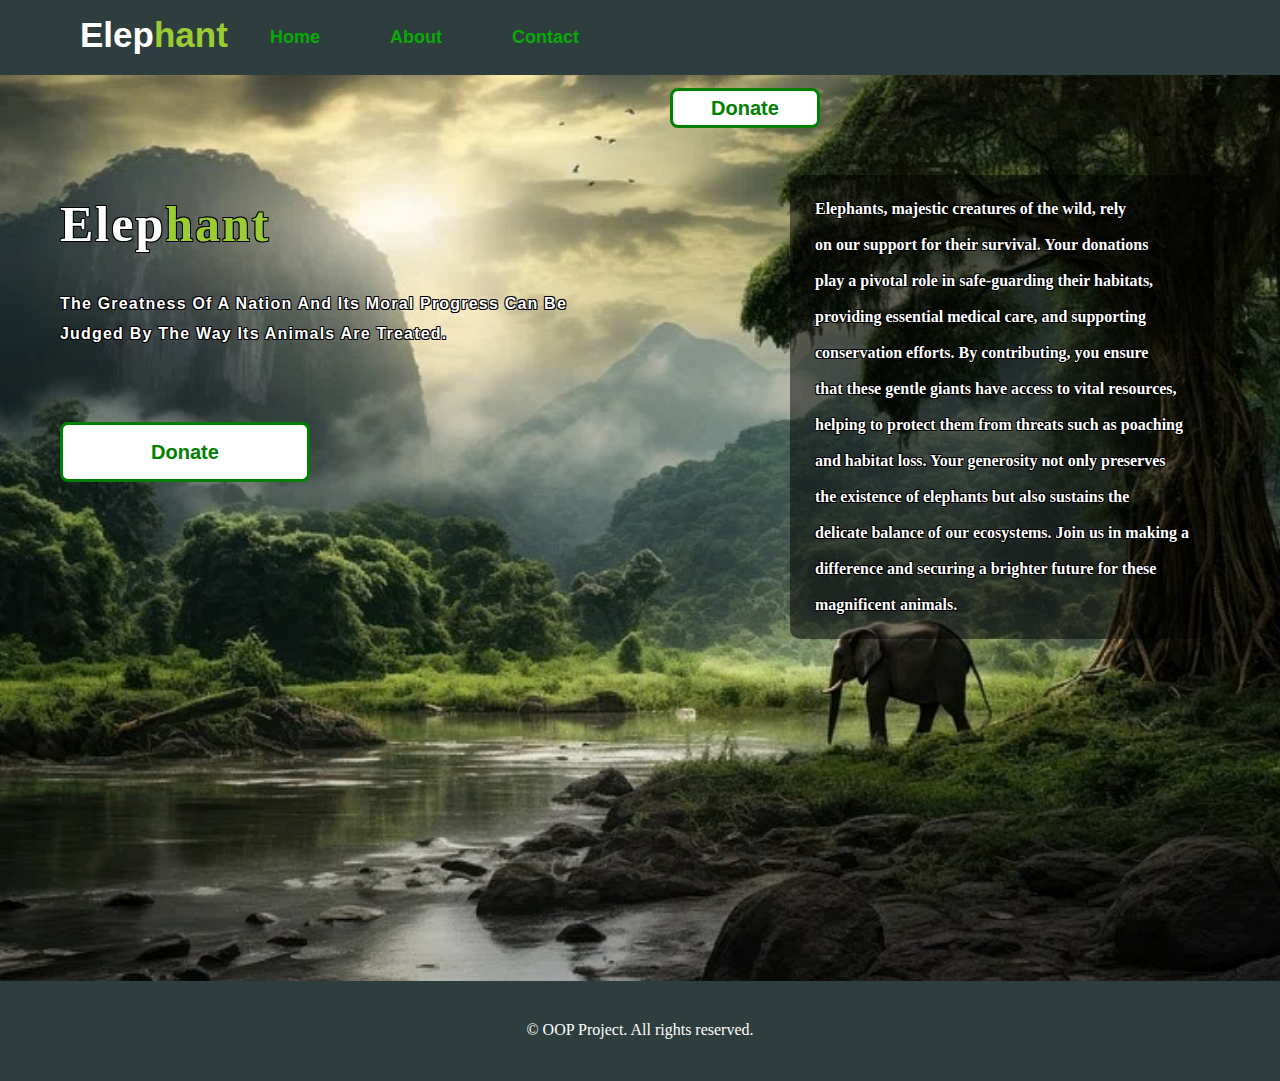
<file: New folder/index.html>
<!DOCTYPE html>
<html>
    <head>
        <title>Elephant</title>
        <link rel="stylesheet" href="style.css">
    </head>
    <body>
        <div class="main">
            <div class="navbar">
                <div class="icon">
                    <h2 class="logo">Elep<span style="color: yellowgreen">hant</span></h2>
                </div>
                <div class="menu">
                    <ul>
                        <li><a href="index.html"">Home</a></li>
                        <li><a href="about.html"">About</a></li>
                        <li><a href="contact.html"">Contact</a></li>
                    </ul>
                </div>
                <div class="donate">
                    <a href="donate.html"><button class="btn">Donate</button></a>
                </div>
            </div>
            <div class="content">
                <div class="head">
                    <h1 class="logo1">Elep<span style="color: yellowgreen">hant</span></h1>
                    
                </div>                
                <br><br>
                <p class="para">
                    The Greatness Of A Nation And Its Moral Progress Can Be <br>
                    Judged By The Way Its Animals Are Treated.
                </p>
                <br><br>
                <a href="donate.html"><button class="btn2">Donate</button></a>

                <div class="para2">
                    Elephants, majestic creatures of the wild, rely<br><br> 
                    on our support for their survival. Your donations<br><br> 
                    play a pivotal role in safe-guarding their habitats,<br><br> 
                    providing essential medical care, and supporting<br><br> 
                    conservation efforts. By contributing, you ensure<br><br>
                    that these gentle giants have access to vital resources,<br><br>
                    helping to protect them from threats such as poaching<br><br> 
                    and habitat loss. Your generosity not only preserves<br><br> 
                    the existence of elephants but also sustains the<br><br> 
                    delicate balance of our ecosystems. Join us in making a<br><br> 
                    difference and securing a brighter future for these<br><br> 
                    magnificent animals.<br>
                </div>
            </div>
        </div>
        <footer>
            <div class="footer-content">
                <p>&copy; OOP Project. All rights reserved.</p>
            </div>
        </footer>
    </body>
</html>
</file>
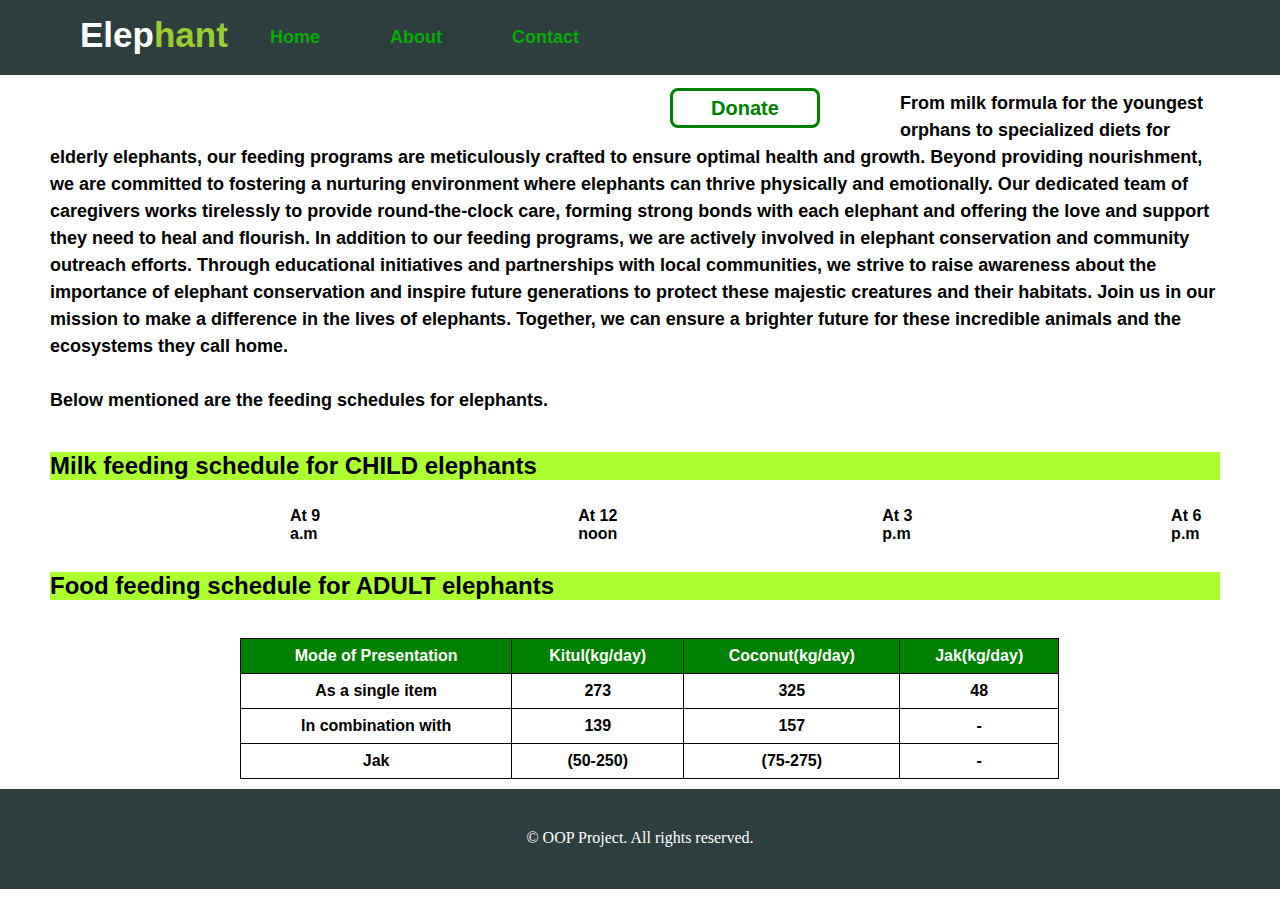
<file: New folder/about.html>
<!DOCTYPE html>
<html>
    <head>
        <title>Elephant</title>
        <link rel="stylesheet" href="style.css">
    </head>
    <body>
        <div class="about-main">
            <div class="navbar">
                <div class="icon">
                    <h2 class="logo">Elep<span style="color: yellowgreen">hant</span></h2>
                </div>
                <div class="menu">
                    <ul>
                        <li><a href="index.html"">Home</a></li>
                        <li><a href="about.html"">About</a></li>
                        <li><a href="contact.html"">Contact</a></li>
                    </ul>
                </div>
                <div class="donate">
                    <a href="donate.html"><button class="btn">Donate</button></a>
                </div>
                <div class="about-content">
                    <br><br><br><br><br><h4>From milk formula for the youngest orphans to specialized diets for elderly elephants, our feeding programs are meticulously crafted to ensure optimal health and growth. Beyond providing nourishment, we are committed to fostering a nurturing environment where elephants can thrive physically and emotionally. Our dedicated team of caregivers works tirelessly to provide round-the-clock care, forming strong bonds with each elephant and offering the love and support they need to heal and flourish. In addition to our feeding programs, we are actively involved in elephant conservation and community outreach efforts. Through educational initiatives and partnerships with local communities, we strive to raise awareness about the importance of elephant conservation and inspire future generations to protect these majestic creatures and their habitats. Join us in our mission to make a difference in the lives of elephants. Together, we can ensure a brighter future for these incredible animals and the ecosystems they call home.<br><br> Below mentioned are the feeding schedules for elephants.</h4>
                    <br><h2>Milk feeding schedule for CHILD elephants</h2>
                        <ul>
                            <li>At 9 a.m</li>
                            <li>At 12 noon</li>
                            <li>At 3 p.m</li>
                            <li>At 6 p.m</li>
                        </ul><br><br><br><br>
                    <h2>Food feeding schedule for ADULT elephants</h2><br>
                        <table class="food-table">
                            <tr>
                                <th>Mode of Presentation</th>                               
                                <th>Kitul(kg/day)</th>
                                <th>Coconut(kg/day)</th>
                                <th>Jak(kg/day)</th>
                            </tr>
                            <tr>
                                <td>As a single item</td>
                                <td>273</td>
                                <td>325</td>
                                <td>48</td>
                            </tr>
                            <tr>
                                <td>In combination with</td>
                                <td>139</td>
                                <td>157</td>
                                <td>-</td>
                            </tr>
                            <tr>
                                <td>Jak</td>
                                <td>(50-250)</td>
                                <td>(75-275)</td>
                                <td>-</td>
                            </tr>
                        </table>
                    </div>
                    <footer>
                        <div class="footer-content">
                            <p>&copy; OOP Project. All rights reserved.</p>
                        </div>
                    </footer>  
                </div>
        
</html>
</file>
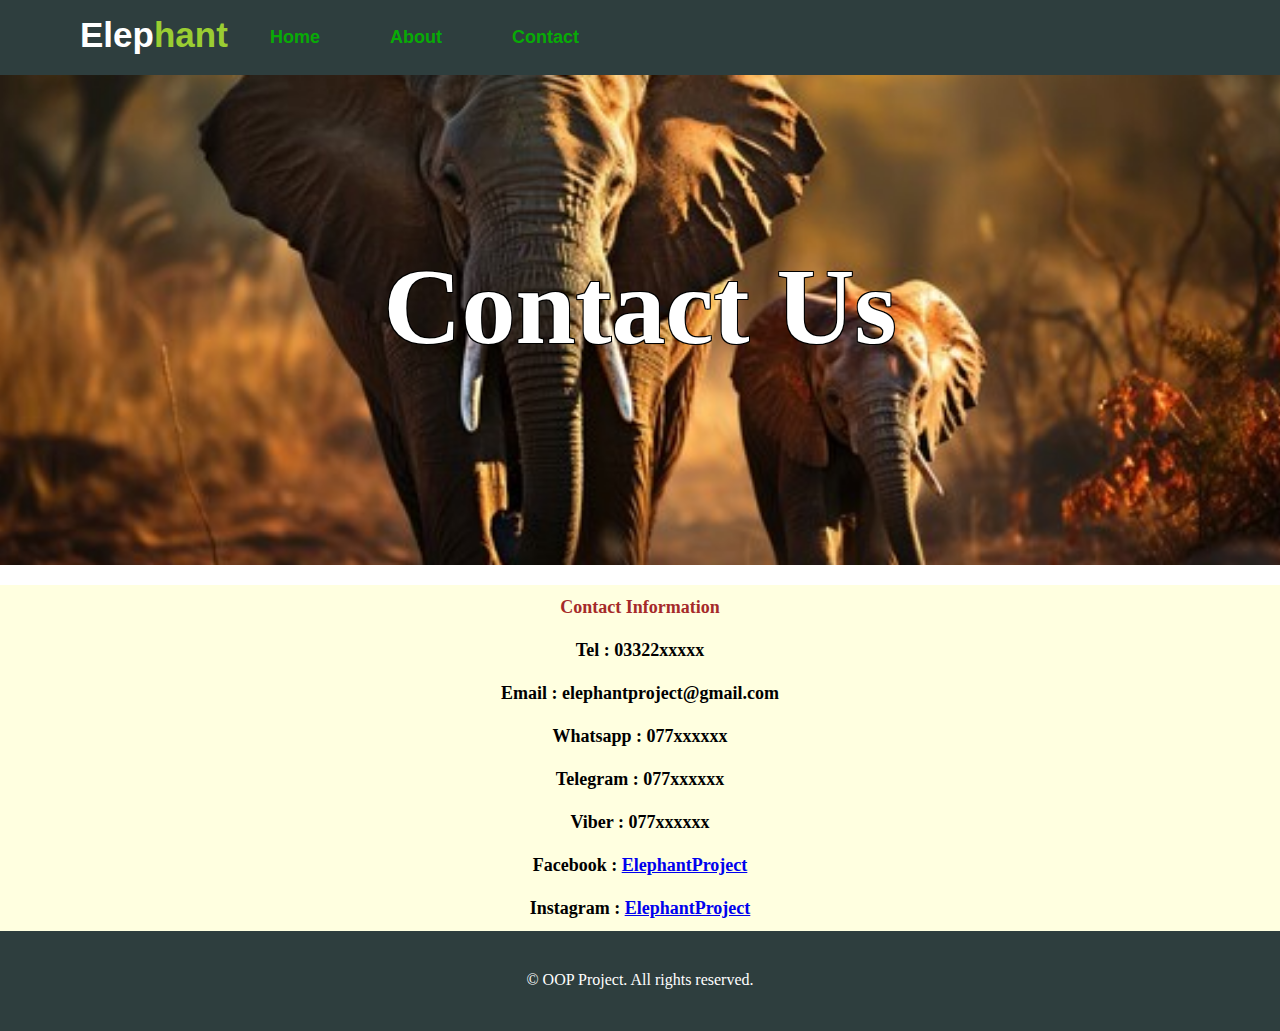
<file: New folder/contact.html>
<!DOCTYPE html>
<html>
    <head>
        <title>Elephant</title>
        <link rel="stylesheet" href="style.css">
    </head>
    <body>
        <div class="contact-main">
            <div class="navbar">
                <div class="icon">
                    <h2 class="logo">Elep<span style="color: yellowgreen">hant</span></h2>
                </div>
                <div class="menu">
                    <ul>
                        <li><a href="index.html"">Home</a></li>
                        <li><a href="about.html"">About</a></li>
                        <li><a href="contact.html"">Contact</a></li>
                    </ul>
                </div>
                <div class="donate">
                    <a href="donate.html"><button class="btn">Donate</button></a>
                </div>
            </div>
            <div class="contact-us">
                <p class="c-us">Contact Us</p>
            </div>
            <div class="contact-form">
                <table class="contact-table">
                    <tr>
                        <th><span style="color:brown;font-weight: bold;">Contact Information</span></th>
                    </tr>
                    <tr>
                        <td>Tel : 03322xxxxx</td>
                    </tr>
                    <tr>
                        <td>Email : elephantproject@gmail.com</td>
                    </tr>
                    <tr>
                        <td>Whatsapp : 077xxxxxx</td>
                    </tr>
                    <tr>
                        <td>Telegram : 077xxxxxx</td>
                    </tr>
                    <tr>
                        <td>Viber : 077xxxxxx</td>
                    </tr>
                    <tr>
                        <td>Facebook : <a href="#">ElephantProject</a></td>
                    </tr>
                    <tr>
                        <td>Instagram : <a href="#">ElephantProject</a></td>
                    </tr>
                </table>
            </div>
        </div>
        <footer>
            <div class="footer-content">
                <p>&copy; OOP Project. All rights reserved.</p>
            </div>
        </footer>
    </body>
</html>
</file>
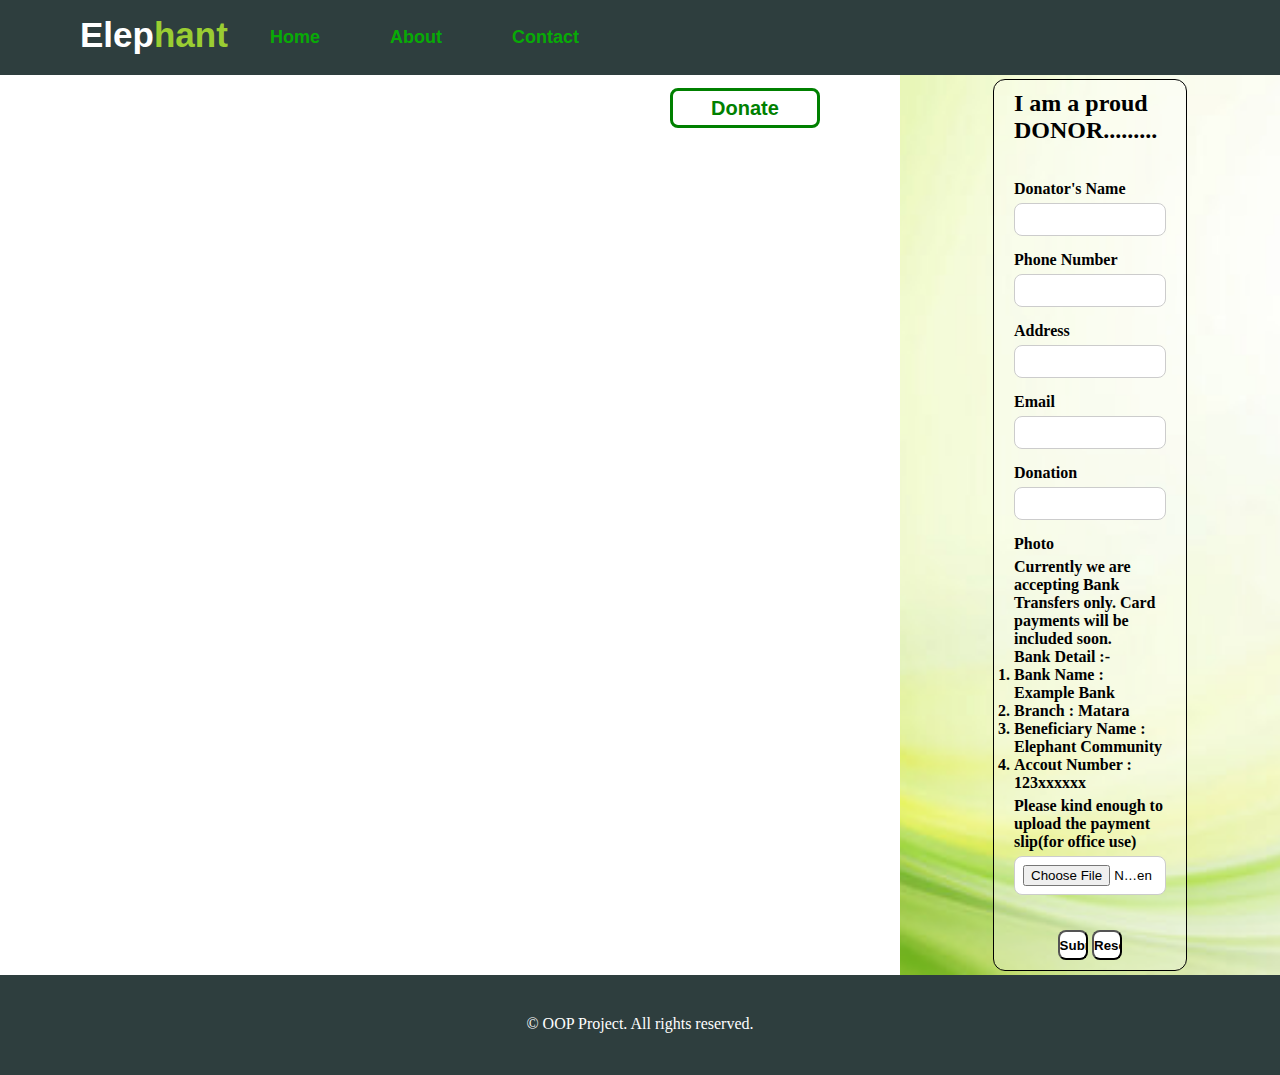
<file: New folder/donate.html>
<!DOCTYPE html>
<html>
    <head>
        <title>Elephant</title>
        <link rel="stylesheet" href="style.css">
    </head>
    <body>
        <div class="donate-main">
            <div class="navbar">
                <div class="icon">
                    <h2 class="logo">Elep<span style="color: yellowgreen">hant</span></h2>
                </div>
                <div class="menu">
                    <ul>
                        <li><a href="index.html"">Home</a></li>
                        <li><a href="about.html"">About</a></li>
                        <li><a href="contact.html"">Contact</a></li>
                    </ul>
                </div>
                <div class="donate">
                    <a href="donate.html"><button class="btn">Donate</button></a>
                </div>
            </div>
            <div class="container">
                <div class="panel">
                    <h2>I am a proud DONOR.........</h2><br><br>
                    <div class="donation_form">
                        <form action="connect.php" method="post" enctype="multipart/form-data">
                            <div class="donation_info">
                                <label for="donatorName">Donator's Name</label>
                                <input type="text" class="donation_control" id="donatorName" name="donatorName"/>
                            </div>                          
                            <div class="donation_info">
                                <label for="phoneNumber">Phone Number</label>
                                <input type="text" class="donation_control" id="phoneNumber" name="phoneNumber"/>
                            </div>
                            <div class="donation_info">
                                <label for="address">Address</label>
                                <input type="text" class="donation_control" id="address" name="address"/>
                            </div>
                            <div class="donation_info">
                                <label for="email">Email</label>
                                <input type="text" class="donation_control" id="email" name="email"/>
                            </div>
                            <div class="donation_info">
                                <label for="donation">Donation</label>
                                <input type="text" class="donation_control" id="donation" name="donation"/>
                            </div>
                            <div class="donation_info">
                                <label for="photo">Photo</label>
                                <label for="photo">
                                    Currently we are accepting Bank Transfers only. Card payments will be included soon.<br>
                                    Bank Detail :-
                                        <ol class="form-ol">
                                            <li>Bank Name : Example Bank</li>
                                            <li>Branch : Matara</li>
                                            <li>Beneficiary Name : Elephant Community</li>
                                            <li>Accout Number : 123xxxxxx</li>
                                        </ol>
                                </label>
                                <label for="photo">Please kind enough to upload the payment slip(for office use)</label>
                                <input type="file" class="donation_control" id="photo" name="photo"/>
                            </div>
                            <div class="button">
                                <input type="submit" class="submit_btn" value="Submit">
                                <input type="reset" class="reset_btn" value="Reset">
                            </div>
                        </form>
                    </div>
                </div>
            </div>
            
            
        </div>
        <footer>
            <div class="footer-content">
                <p>&copy; OOP Project. All rights reserved.</p>
            </div>
        </footer>
    </body>
</html>
</file>
<file: New folder/style.css>
*{
    margin: 0;
    padding: 0;
}

.main{
    width: 100%;   
    background-image: url("elephant.jpg");
    background-position: center;
    background-size: cover;
    height: 109vh;
}

.navbar{
    width: 100%;
    height: 75px;
    margin: auto;
    background-color: rgb(46, 62, 62);
    
}

.icon{
    width : 200px;
    float: left;
    height : 70px;
}

.logo{
    color: white;
    font-size: 35px;
    font-family: Arial;
    padding-left: 80px;
    padding-right: 25px;
    float: left;
    padding-top: 15px;
}

.menu{
    width: 400px;
    float: left;
    height: 70px;
}

ul{
    float:left;
    display:flex;
    align-items: center;
    justify-content: center;
}

ul li{
    list-style: none;
    margin-left: 70px;
    margin-top: 27px;
    font-size: 18px;
    justify-content: center;
}

ul li a{
    text-decoration: none;
    color: rgb(8, 170, 6);
    font-family: Arial;
    font-weight: bold;
    transition: 0.5s ease-in-out;
}

ul li a:hover{
    color : white;
    cursor : pointer;
}

.donate{
    width: 250px;
    float:left;
    margin-left: 650px;
}

.btn{
    width:150px;
    height:40px;
    background: white;
    border: 3px solid green;
    margin-top: 12px;
    color: green;
    border-radius: 8px;
    font-size: 20px;
    cursor : pointer;
    justify-content: center;
    transition: 0.5s ease;
    margin-left: 20px;
    margin-top: 18px;
    font-weight: bold;
}

.btn:hover{
    background-color: green;
    color: white;
    border: 2px solid white;
}

.btn:focus{
    outline: none;
}

.content{
    width: 1200px;
    height: auto;
    margin: auto;
    color: white;
    position: relative;
    text-shadow: 
        -1px -1px 0 black,  
         1px -1px 0 black,
        -1px  1px 0 black,
         1px  1px 0 black;
}

.content .para{
    padding-left: 20px;
    padding-bottom: 25px;
    font-family: Arial;
    letter-spacing: 1.2px;
    line-height: 30px;
    font-weight: bold;
}

.content h1{
    font-family: 'Times New Roman';
    font-size: 50px;
    padding-left: 20px;
    margin-top: 10%;
    letter-spacing: 2px;
}

.content .btn2{
    width:250px;
    height:60px;
    background: white;
    border: 3px solid green;
    margin-top: 12px;
    color: green;
    border-radius: 8px;
    font-size: 20px;
    cursor : pointer;
    justify-content: center;
    transition: 0.5s ease;
    margin-left: 20px;
    font-weight: bold;
    
}

.btn2:hover{
    background-color: green;
    color: white;
    border: 2px solid white;
}

.para2{
    width : auto;
    height :auto;
    background: linear-gradient(to top,rgba(0,0,0,0.5),rgba(0,0,0,0.5)50%);
    position: absolute;
    top : -20px;
    left : 750px;
    border-radius: 10px;
    padding : 25px;
    justify-content: center;
    font-size: 16px;
    font-weight: bold;
}

footer{
    width: 100%;
    height: 60px;
    margin: auto;
    background-color: rgb(46, 62, 62);
    text-align: center;
    padding-top: 40px;
    color: white;
}

.about-main{
    .main{
        width: 100%;   
        background-color: rgb(237, 238, 237);
        background-position: center;
        background-size: cover;
        height: auto;}
}

.about-content {
    margin-right: 10px;
    margin-right: 10px;
    padding-left: 50px;
    padding-right: 50px;
    font-family: Arial, sans-serif;
}

.about-content h4 {
    font-size: 18px;
    line-height: 1.5;
    justify-content: center;
    align-items: center;
}

.about-content h2 {
    font-size: 24px;
    margin-top: 20px;
    background-color: greenyellow;
}

.about-content ul {
    list-style-type: square;
    padding-left: 0;
}

.about-content ul li {
    font-size: 16px;
    margin-bottom: 5px;
    margin-left: 240px;
    font-weight: bold;
}

.food-table {
    width: 70%;
    border-collapse: collapse;
    margin-top: 20px;
    justify-content: center;
    margin-left: 190px;
    margin-bottom: 10px;
}

.food-table th, .food-table td {
    border: 1px solid #000;
    padding: 8px;
    text-align: center;
}

.food-table th {
    background-color: green;
    color: white;
    font-weight: bold;
}

.food-table td {
    background-color: #fff;
    font-weight: bold;
}

.contact-main {
    display: flex;
    flex-direction: column;
    align-items: center;
}

.contact-us {
    background-image:url("ele1.jpg");
    width: 100%; 
    color: #fff;
    padding: 20px;
    margin-bottom: 20px;
    background-position: center;
    background-size: cover;
    height: 450px;
}

.c-us{
    text-align: center;
    font-size: 108px;
    padding-top: 150px;
    text-shadow: 
        -1px -1px 0 black,  
         1px -1px 0 black,
        -1px  1px 0 black,
         1px  1px 0 black;
    font-weight: 600;
}

.contact-form {
    width: 100%;
    background-color: lightyellow;
    
}

.contact-table {
    width: 100%;

}

.contact-table th, .contact-table td {   
    padding: 10px;
    text-align: left;
    justify-content: center;
    text-align: center;
    font-size: 18px;
    font-weight: bold;
}

.container {
    
    background-image: url("pic2.jpg");
    background-size: cover;
    background-position: center;
    color: black;
}

.container {
    display: flex;
    justify-content: center;
    align-items: center;
    height: 100vh;
}

.panel {
    background-color: rgba(255, 255, 255, 0.3); 
    width: 40%;
    padding: 20px;
    border-radius: 12px;
    border:1px solid black;
    padding-top: 10px;
    padding-bottom: 10px;
}

.donation_info {
    margin-bottom: 15px;
    display: flex;
    flex-direction: column;
}

label {
    font-weight: bold;
    margin-bottom: 5px;
}

.donation_control {
    width: 100%;
    padding: 8px;
    border-radius: 5px;
    border: 1px solid #ccc;
    box-sizing: border-box;
    border-radius: 8px;
    background-color: white;
    color: black;
}

.button{
    text-align: center;
}

.submit_btn {
    margin-top: 20px;
    text-align: center;
    background-color: white;
    color: black;
    font-weight: bold;
    width: 20%;
    height: 30px;
    border-radius: 8px;
}

.reset_btn {
    margin-top: 20px;
    text-align: center;
    background-color: white;
    color: black;
    font-weight: bold;
    width: 20%;
    height: 30px;
    border-radius: 8px;
}

.form_ol{
    font-size: 14px;  
}

.submit_btn:hover{
    background-color: green;
    color: white;
    border:4px solid black;
}

.reset_btn:hover{
    background-color: green;
    color: white;
    border:4px solid black;
}
</file>
